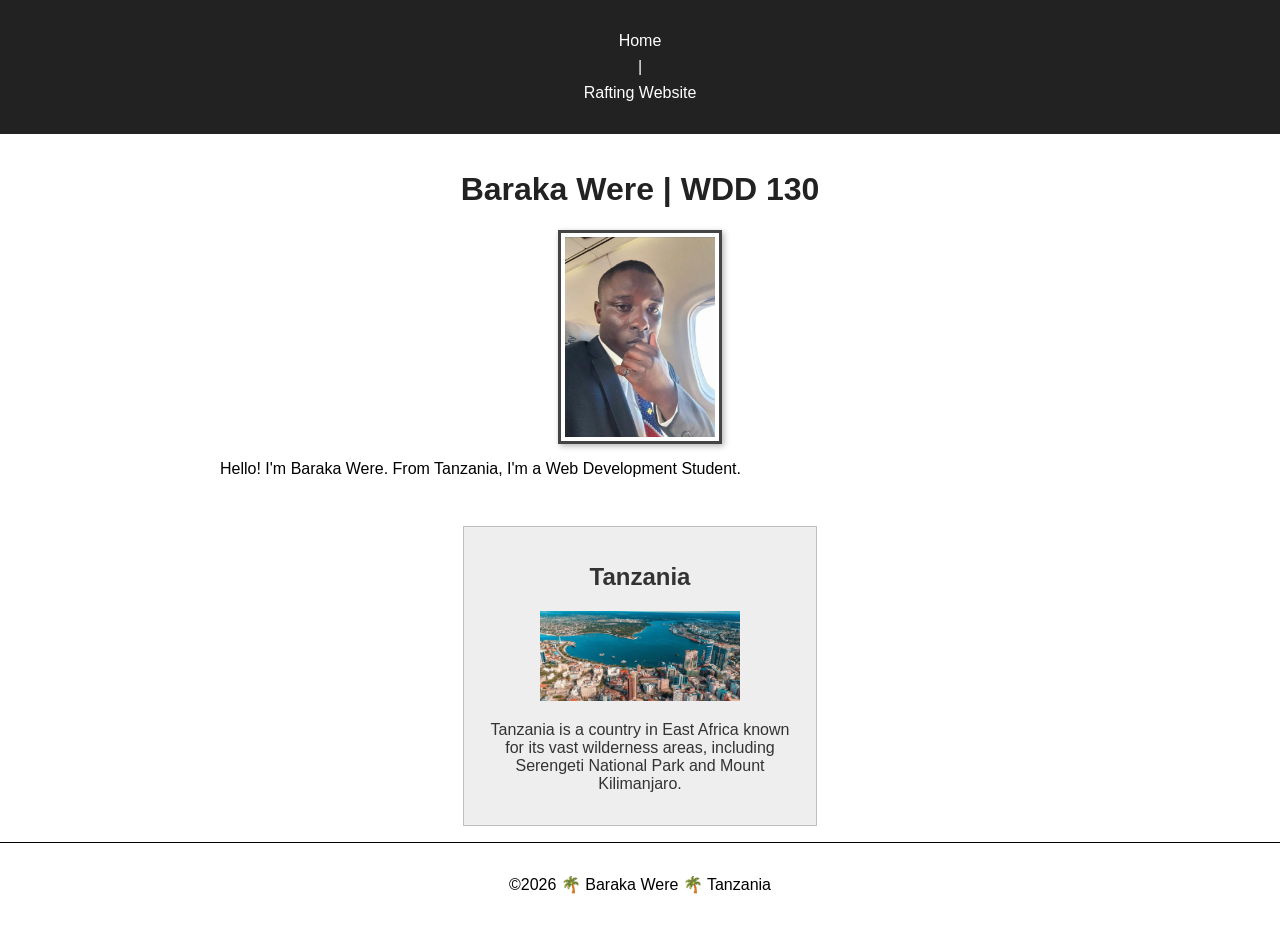
<file: index.html>
<!DOCTYPE html>
<html lang="en-US">

<head>
    <meta charset="utf-8">
    <meta name="viewport" content="width=device-width, initial-scale=1.0">
    <title>Baraka Were | WDD 130</title>
    <meta name="description"
      content="Home page for Baraka Were in WDD 130, showcasing web development projects.">
    <meta name="author" content="Baraka Were">
    <link rel="stylesheet" href="styles/styles.css">
</head>

<body>
    <header>
        <nav>
            <a href="#">Home</a> | <a href="wwr/">Rafting Website</a>
        </nav>
    </header>

    <main>
        <h1>Baraka Were | WDD 130</h1>
        <img src="images/profile.jpg" alt="My picture" width="200">
        <p>Hello! I'm Baraka Were. From Tanzania, I'm a Web Development Student.</p>
    </main>

    <aside>
        <h2>Tanzania</h2>
        <img src="images/tanzania.jpg" alt="Tanzania landscape">
        <p>Tanzania is a country in East Africa known for its vast wilderness areas, including
            Serengeti National Park and Mount Kilimanjaro.</p>
    </aside>

    <footer>
        <p>&copy;2026 🌴 Baraka Were 🌴 Tanzania</p>
    </footer>
</body>

</html>
</file>
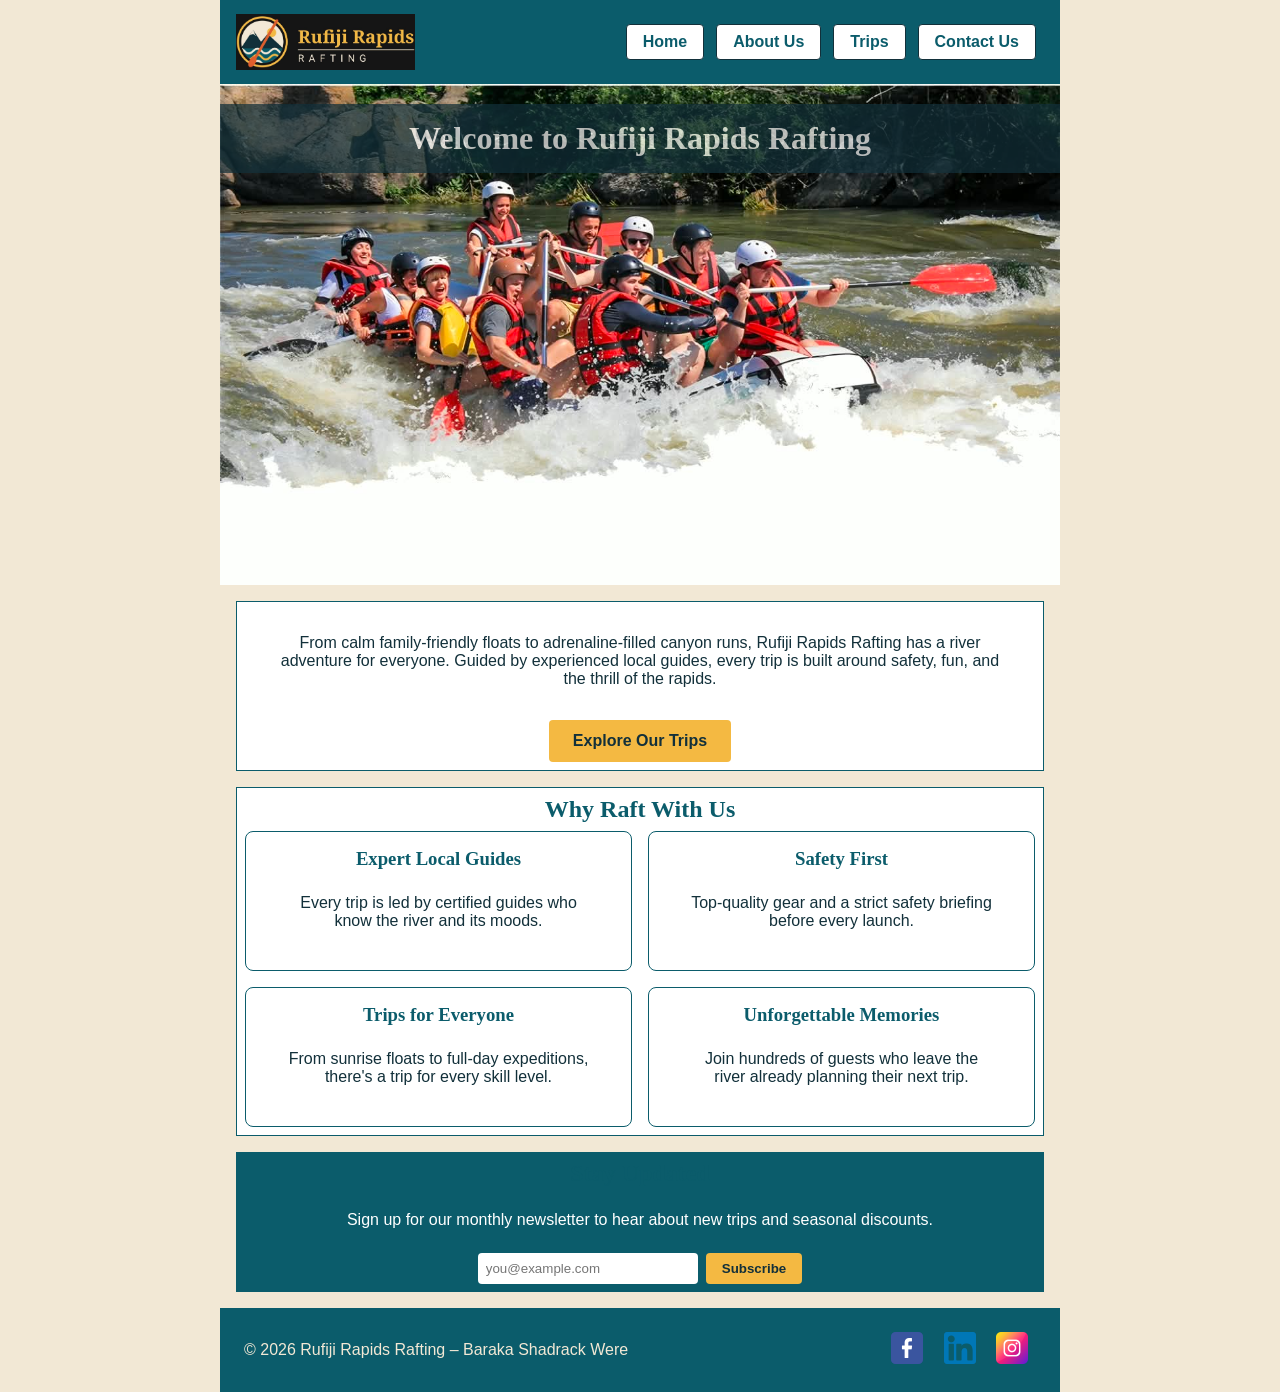
<file: wwr/index.html>
<!DOCTYPE html>
<html lang="en">

<head>
    <meta charset="UTF-8">
    <meta name="viewport" content="width=device-width, initial-scale=1.0">
    <title>Rufiji Rapids Rafting | White Water Adventures in Tanzania</title>
    <meta name="description"
      content="Rufiji Rapids Rafting offers guided white water rafting trips on the Rufiji River, from half-day adventures to full expeditions for all skill levels.">
    <meta name="author" content="Baraka Shadrack Were">
    <link rel="stylesheet" href="styles/rafting.css">
</head>

<body>
    <header>
        <img src="images/logo.png" alt="Rufiji Rapids Rafting logo" class="logo">
        <nav>
            <a href="index.html">Home</a>
            <a href="about.html">About Us</a>
            <a href="trips.html">Trips</a>
            <a href="contact.html">Contact Us</a>
        </nav>
    </header>

    <main>
        <div class="hero">
            <img src="images/hero.jpg" alt="Rafters paddling through white water rapids">
            <h1>Welcome to Rufiji Rapids Rafting</h1>
        </div>

        <section class="home-intro">
            <p>From calm family-friendly floats to adrenaline-filled canyon runs, Rufiji Rapids
                Rafting has a river adventure for everyone. Guided by experienced local guides,
                every trip is built around safety, fun, and the thrill of the rapids.</p>
            <a href="trips.html" class="cta-button">Explore Our Trips</a>
        </section>

        <section class="home-grid">
            <h2>Why Raft With Us</h2>
            <div class="feature-grid">
                <div class="feature-card">
                    <h3>Expert Local Guides</h3>
                    <p>Every trip is led by certified guides who know the river and its moods.</p>
                </div>
                <div class="feature-card">
                    <h3>Safety First</h3>
                    <p>Top-quality gear and a strict safety briefing before every launch.</p>
                </div>
                <div class="feature-card">
                    <h3>Trips for Everyone</h3>
                    <p>From sunrise floats to full-day expeditions, there's a trip for every skill
                        level.</p>
                </div>
                <div class="feature-card">
                    <h3>Unforgettable Memories</h3>
                    <p>Join hundreds of guests who leave the river already planning their next
                        trip.</p>
                </div>
            </div>
        </section>

        <section class="newsletter">
            <h2>Stay Updated</h2>
            <p>Sign up for our monthly newsletter to hear about new trips and seasonal discounts.</p>
            <form action="#" method="post">
                <label for="newsletter-email">Email Address</label>
                <input type="email" id="newsletter-email" name="newsletter-email"
                    placeholder="you@example.com" required>
                <button type="submit">Subscribe</button>
            </form>
        </section>
    </main>

    <footer>
        <p>&copy; 2026 Rufiji Rapids Rafting &ndash; Baraka Shadrack Were</p>
        <nav class="socialmedia">
            <a href="https://facebook.com"><img src="images/facebook.png" alt="Facebook Icon"></a>
            <a href="https://linkedin.com"><img src="images/linkedin.png" alt="LinkedIn Icon"></a>
            <a href="https://instagram.com"><img src="images/instagram.png"
                  alt="Instagram Icon"></a>
        </nav>
    </footer>
</body>

</html>
</file>
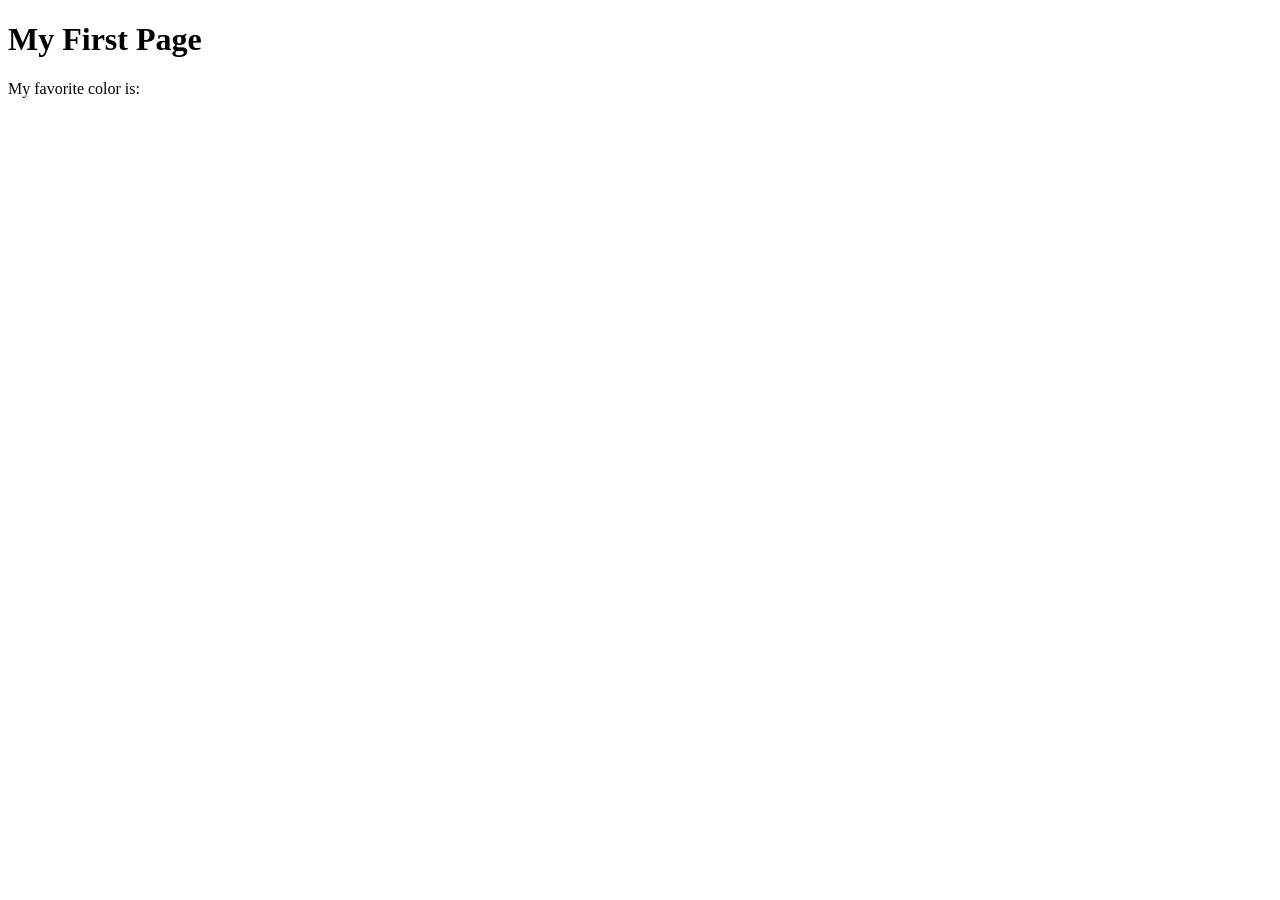
<file: week01/first-page.html>
<!DOCTYPE html>
<html lang="en">
<head>
    <meta charset="UTF-8">
    <meta name="viewport" content="width=device-width, initial-scale=1.0">
    <title>My First Page</title>
</head>
<body>
    <h1>My First Page</h1>
    <p>My favorite color is: </p>
</body>
</html>
</file>
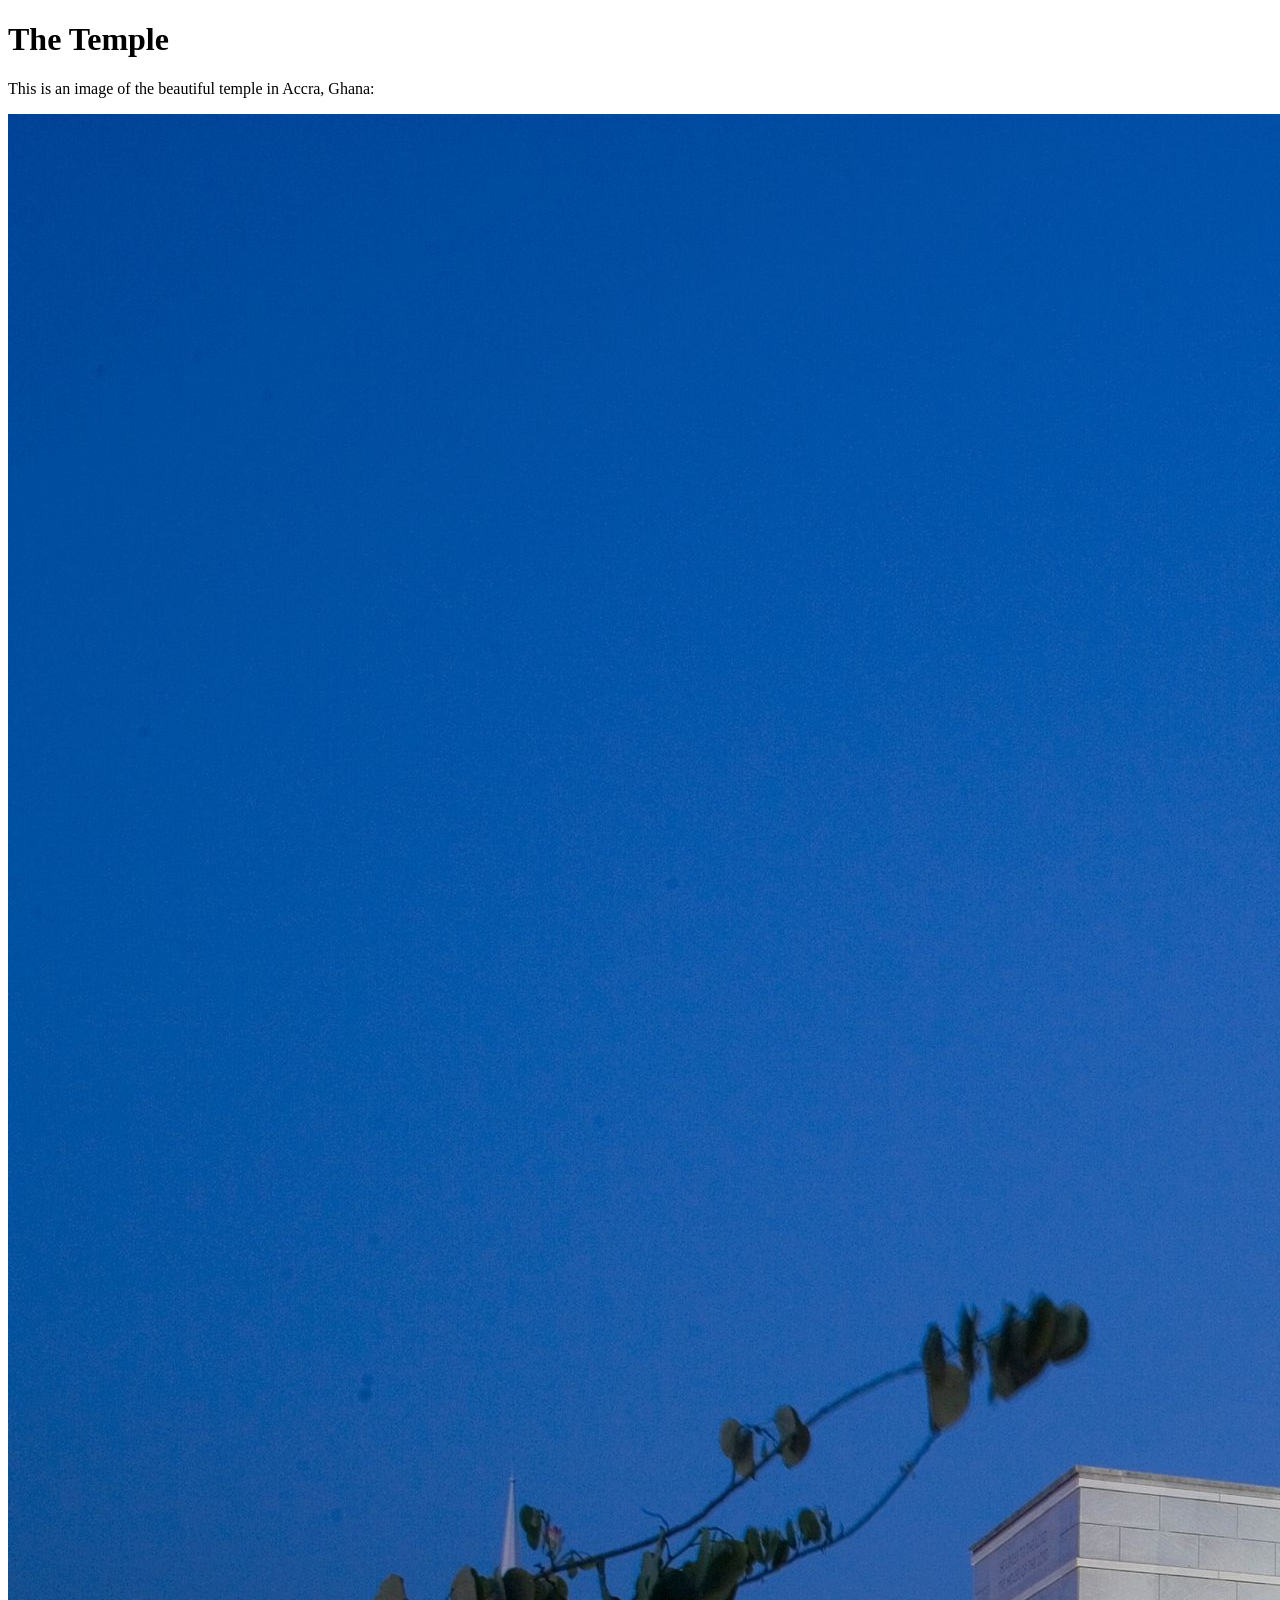
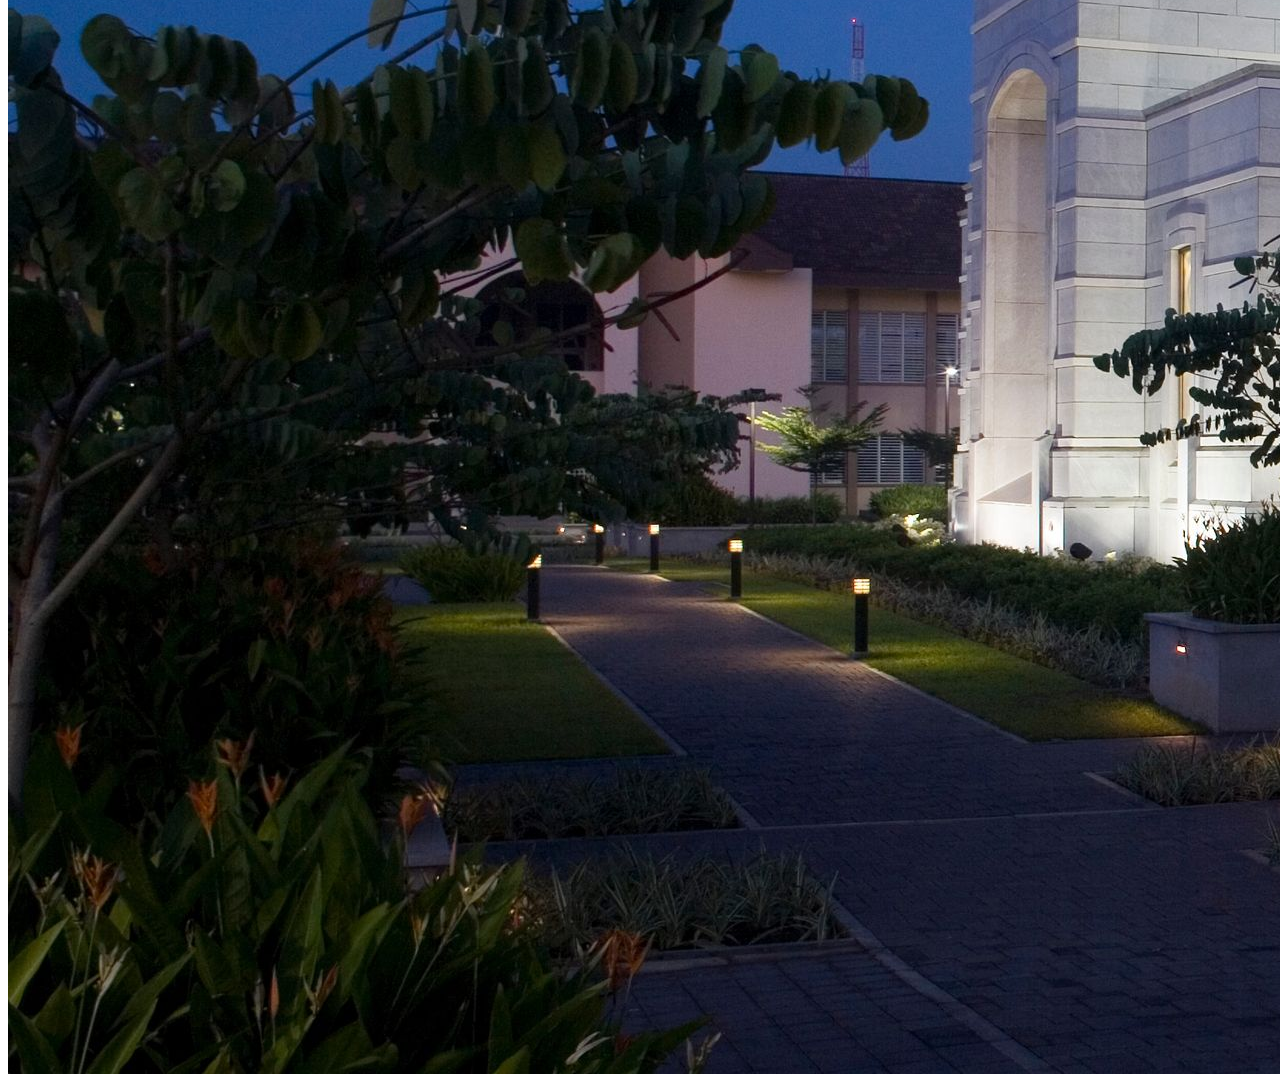
<file: week01/images.html>
<!DOCTYPE html>
<html lang="en">
<head>
    <meta charset="UTF-8">
    <meta name="viewport" content="width=device-width, initial-scale=1.0">
    <title>Temple Image</title>
</head>
<body>
    <h1>The Temple</h1>
    <p>This is an image of the beautiful temple in Accra, Ghana:</p>
    <img src="images/temple-large.jpeg" alt="The Accra Ghana Temple">
    
</body>
</html>
</file>
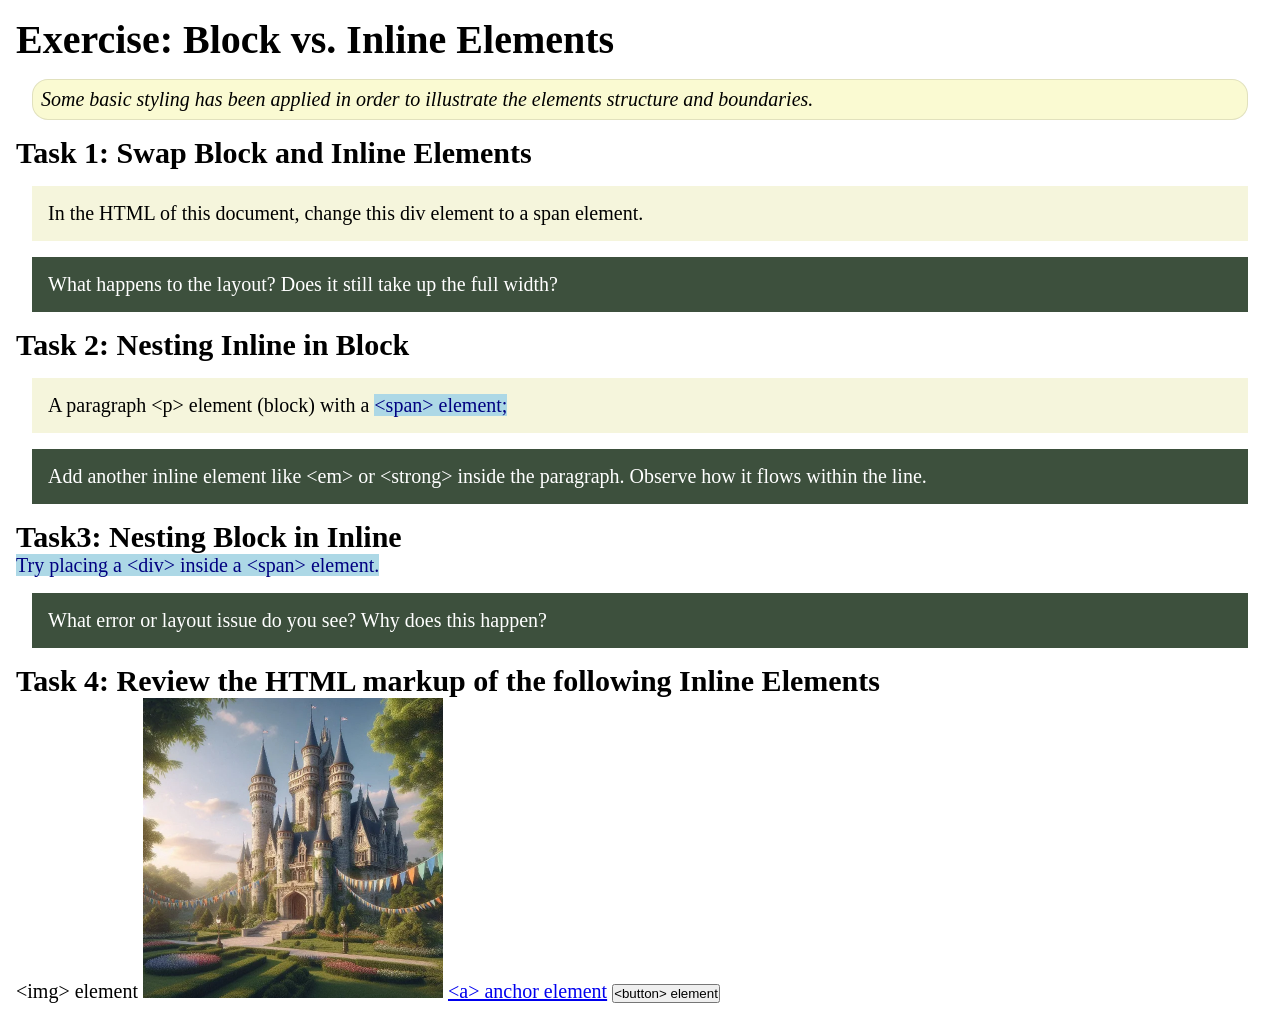
<file: week02/block-vs-inline.html>
<!DOCTYPE html>
<html lang="en">

<head>
    <meta charset="UTF-8">
    <meta name="viewport" content="width=device-width, initial-scale=1.0">
    <title>Exercise: Block vs. Inline Elements</title>
    <link rel="stylesheet" href="styles/block-vs-inline.css">
</head>

<body>
    <main>
        <h1>Exercise: Block vs. Inline Elements</h1>
        <p class="note">Some basic styling has been applied in order to illustrate the elements structure and
            boundaries.</p>

        <h2>Task 1: Swap Block and Inline Elements</h2>
        <div>In the HTML of this document, change this div element to a span element.</div>

        <p class="question">What happens to the layout? Does it still take up the full width?</p>

        <h2>Task 2: Nesting Inline in Block</h2>
        <p>A paragraph &lt;p&gt; element (block) with a <span>&lt;span&gt; element;</span></p>
        <p class="question">Add another inline element like &lt;em&gt; or &lt;strong&gt; inside the paragraph. Observe
            how it flows within the line.</p>

        <h2>Task3: Nesting Block in Inline</h2>
        <span>Try placing a &lt;div&gt; inside a &lt;span&gt; element.</span>
            <p class="question">What error or layout issue do you see? Why does this happen?</p>


            <h2>Task 4: Review the HTML markup of the following Inline Elements</h2>
        &lt;img&gt; element
        <img src="images/castle.webp" alt="placeholder image (images are inline)" width="300" height="300">
        <a href="https://churchofjesuschrist.org">&lt;a&gt; anchor element</a>
        <button type="button">&lt;button&gt; element</button>
    </main>
</body>

</html>
</file>
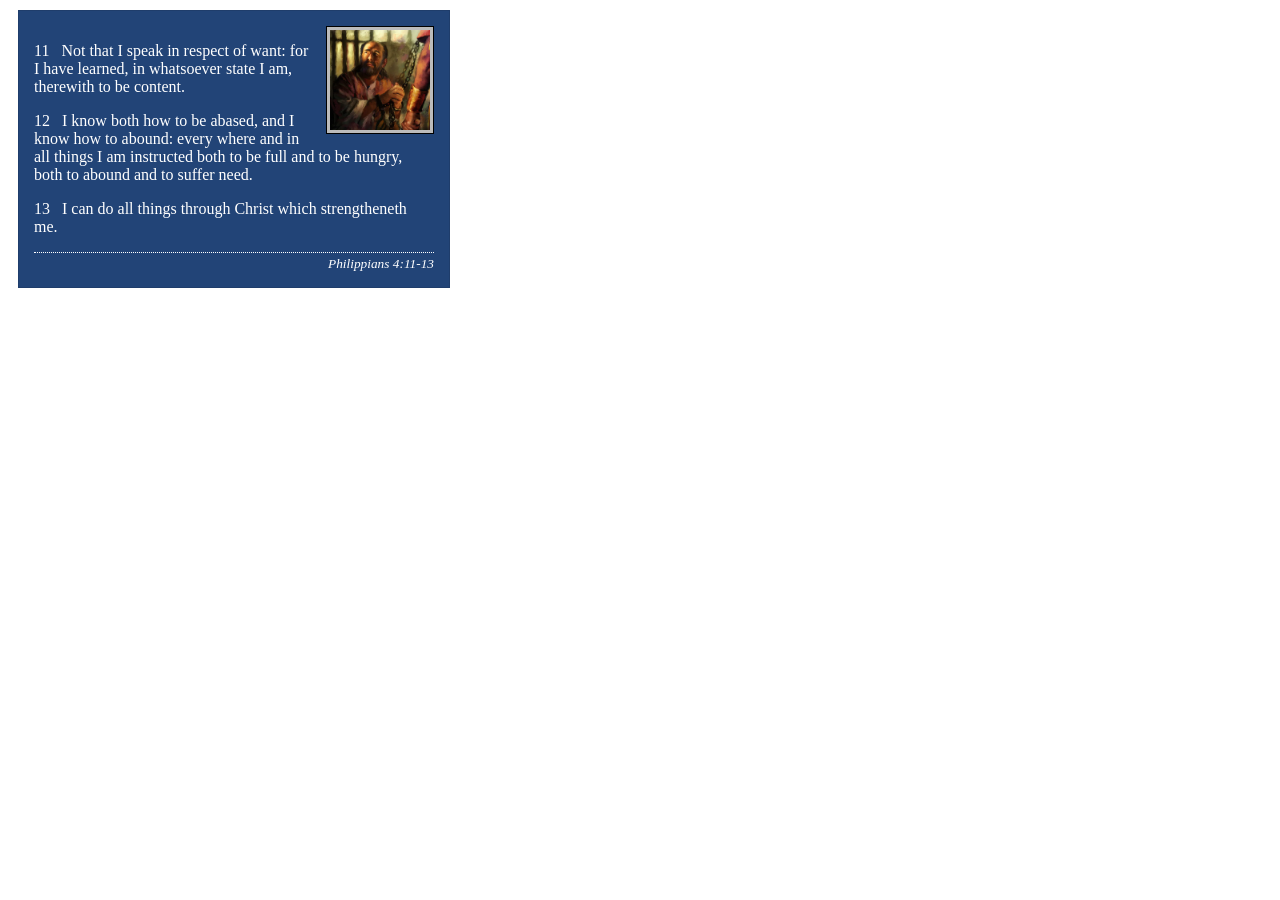
<file: week02/box-model-solution.html>
<!DOCTYPE html>
<html lang="en">
<head>
    <meta charset="UTF-8">
    <meta name="viewport" content="width=device-width, initial-scale=1.0">
    <title>Box Model Activity</title>
    <link rel="stylesheet" href="styles/box-model-solution.css">
</head>
<body>
    <main>
        <div class="callout">
            <img src="images/apostle-paul-imprisoned.webp" alt="Paul the Apostle - Imprisoned in Rome" width="200" height="200">
            <blockquote>
                <p>11 &nbsp; Not that I speak in respect of want: for I have learned, in whatsoever state I am, therewith to be content.</p>
                <p>12 &nbsp; I know both how to be abased, and I know how to abound: every where and in all things I am instructed both to be full and to be hungry, both to abound and to suffer need.</p>
                <p>13 &nbsp; I can do all things through Christ which strengtheneth me.</p>
            </blockquote>
            <cite>Philippians 4:11-13</cite>
        </div>
    </main>
</body>
</html>
</file>
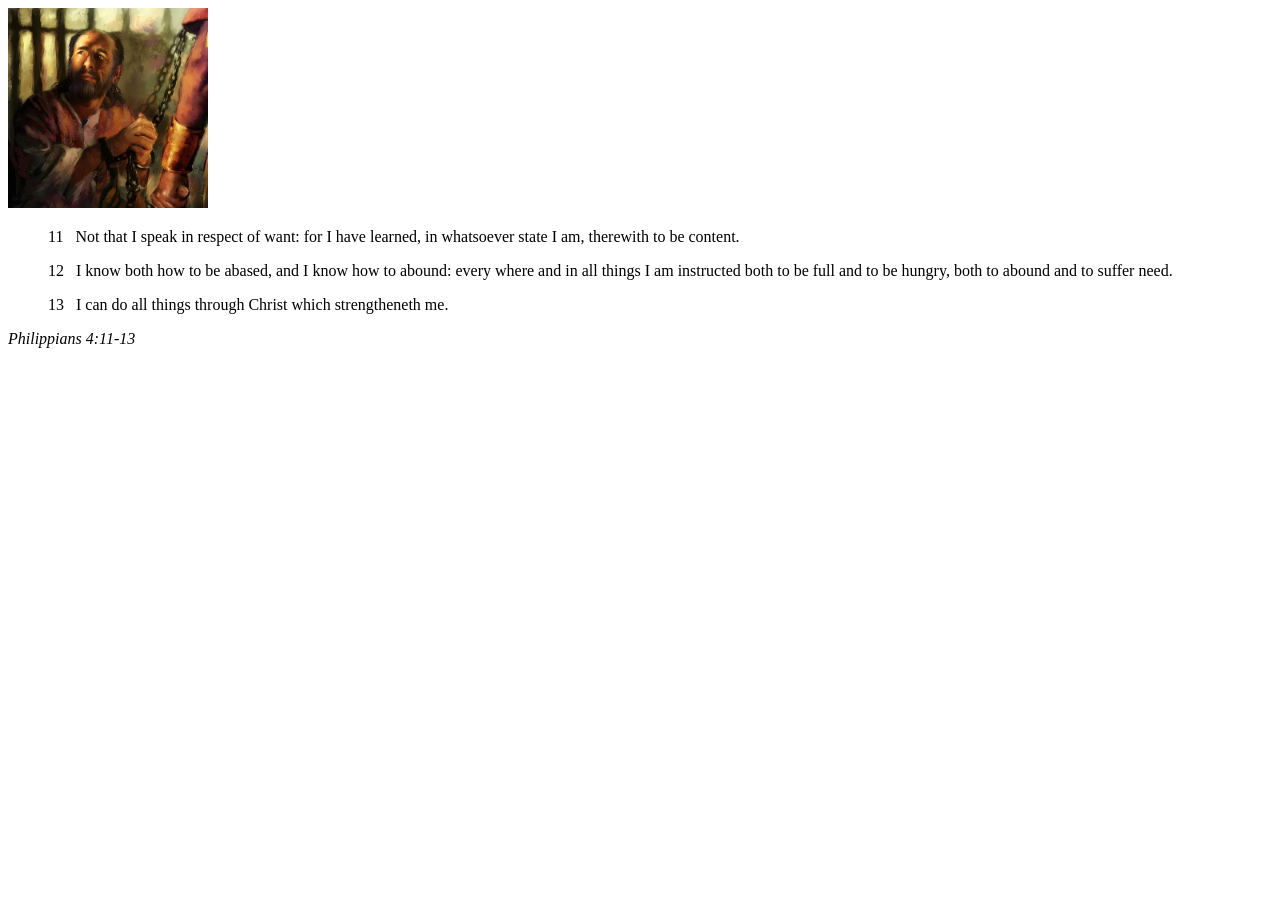
<file: week02/box-model.html>
<!DOCTYPE html>
<html lang="en">
<head>
    <meta charset="UTF-8">
    <meta name="viewport" content="width=device-width, initial-scale=1.0">
    <title>Box Model Activity</title>
</head>
<body>
    <main>
        <div class="callout">
            <img src="images/apostle-paul-imprisoned.webp" alt="Paul the Apostle - Imprisoned in Rome" width="200" height="200">
            <blockquote>
                <p>11 &nbsp; Not that I speak in respect of want: for I have learned, in whatsoever state I am, therewith to be content.</p>
                <p>12 &nbsp; I know both how to be abased, and I know how to abound: every where and in all things I am instructed both to be full and to be hungry, both to abound and to suffer need.</p>
                <p>13 &nbsp; I can do all things through Christ which strengtheneth me.</p>
            </blockquote>
            <cite>Philippians 4:11-13</cite>
        </div>
    </main>
</body>
</html>
</file>
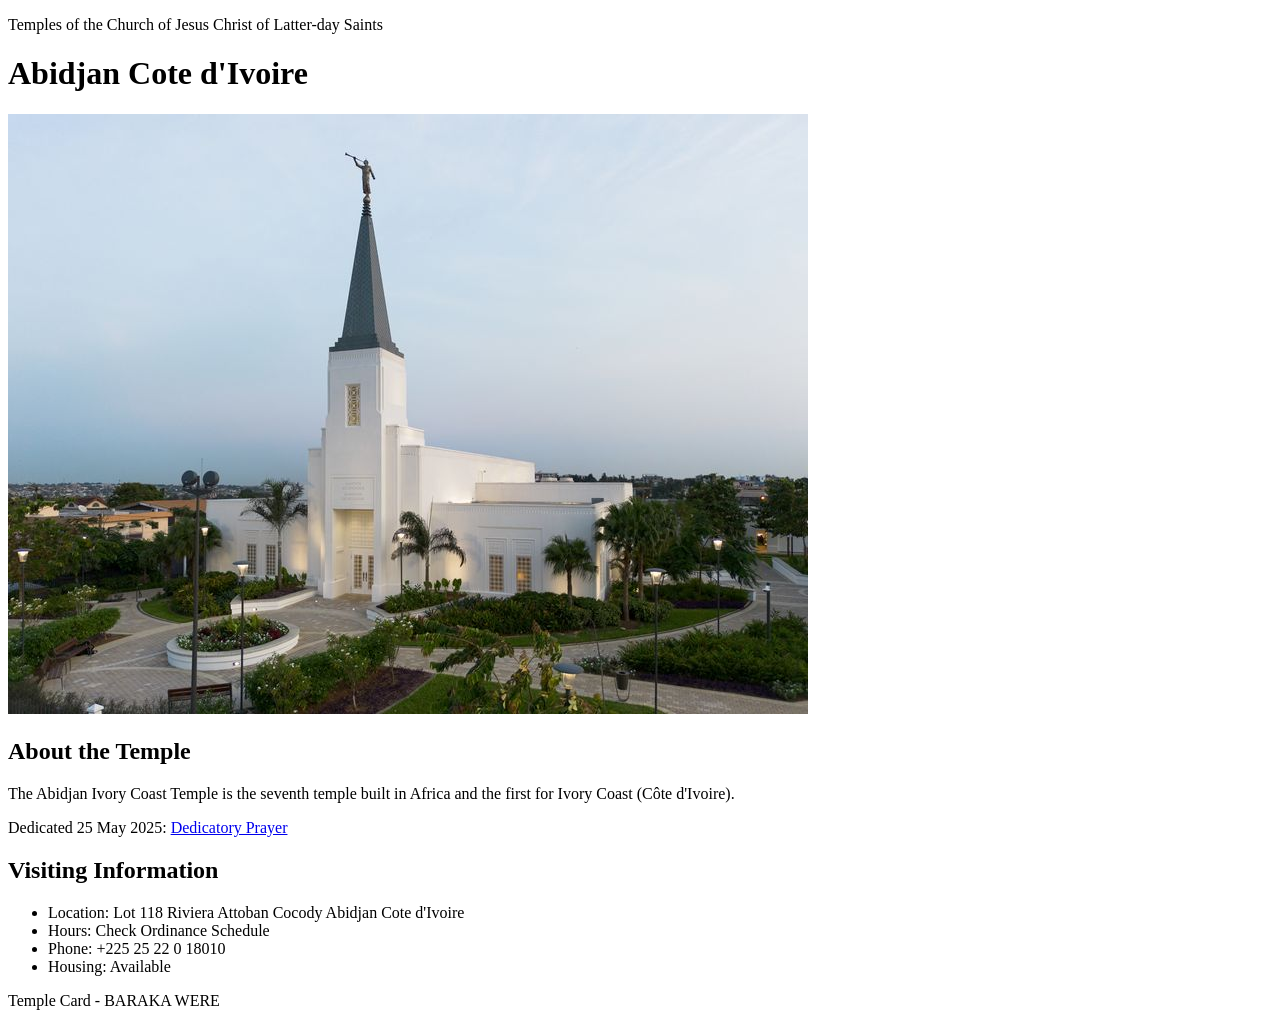
<file: week02/temple.html>
<!DOCTYPE html>
<html lang="en">

<head>
    <meta charset="UTF-8">
    <meta name="viewport" content="width=device-width, initial-scale=1.0">
    <title>Temple Card - Abidjan Cote d'Ivoire</title>
    <link rel="staylesheet" href="styles/temple.css">
</head>

<body>
    <header>
        <p>Temples of the Church of Jesus Christ of Latter-day Saints</p>
    </header>
    <main>
        <h1>Abidjan Cote d'Ivoire</h1>
        <picture>
            <img src="images/abidjan-ivory-coast.jpeg" alt="Abidjan Cote d'Ivoire Temple">
        </picture>
        <section>
            <h2>About the Temple</h2>
            <p>The Abidjan Ivory Coast Temple is the seventh temple built in Africa and the first
                for Ivory Coast (Côte
                d'Ivoire).</p>
            <p>Dedicated 25 May 2025: <a
                  href="https://www.churchofjesuschrist.org/temples/dedicatory-prayer/abidjan-ivory-coast-temple/2025-05-25?lang=eng"
                  target="_blank" rel="noopener noreferrer">Dedicatory Prayer</a></p>
        </section>
        <section>
            <h2>Visiting Information</h2>
            <ul>
                <li>Location: Lot 118 Riviera Attoban Cocody Abidjan Cote d'Ivoire</li>
                <li>Hours: Check Ordinance Schedule</li>
                <li>Phone: +225 25 22 0 18010</li>
                <li>Housing: Available</li>
            </ul>
        </section>
    </main>
    <footer>
        <p>Temple Card - BARAKA WERE</p>
    </footer>
</body>

</html>
</file>
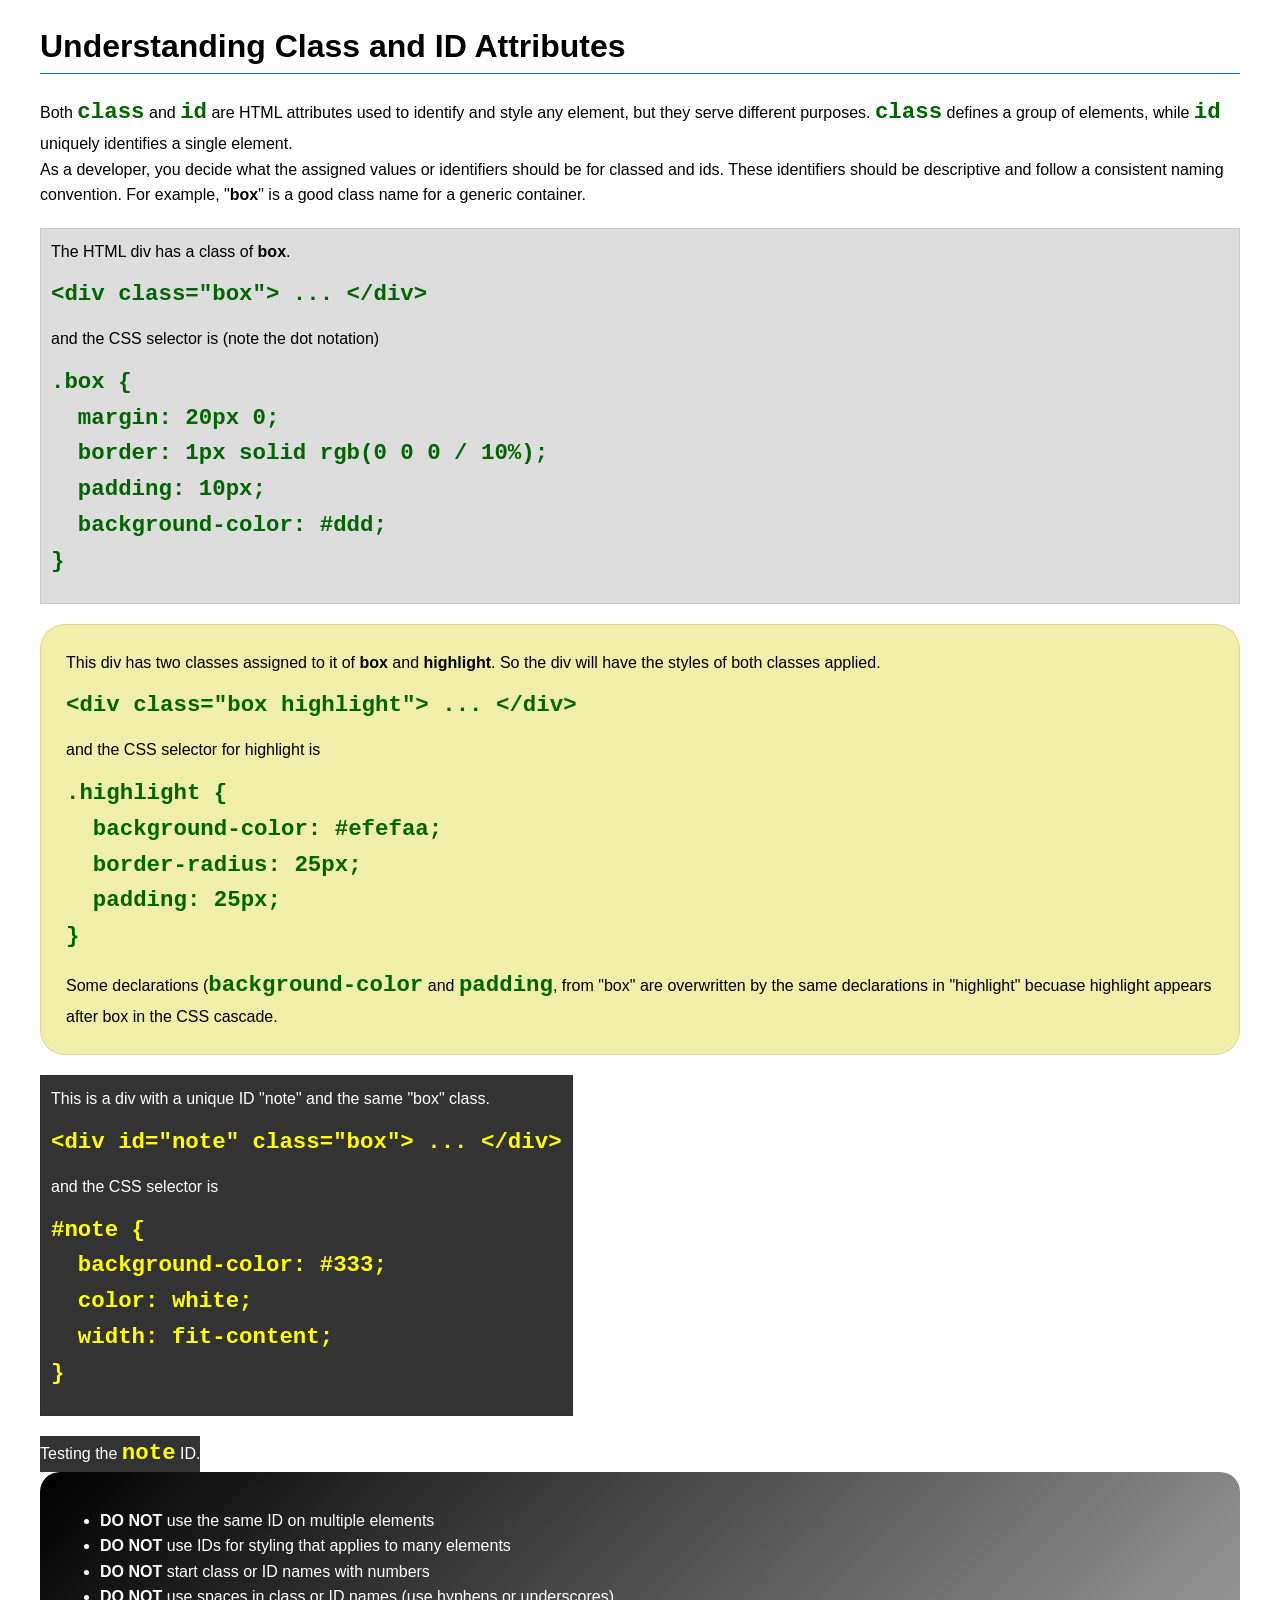
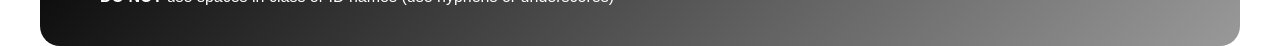
<file: week03/class-and-id.html>
<!DOCTYPE html>
<html lang="en">

<head>
    <meta charset="UTF-8">
    <meta name="viewport" content="width=device-width, initial-scale=1.0">
    <title>Class vs ID Attributes</title>
    <link rel="stylesheet" href="styles/class-and-id.css">
</head>

<body>
    <h1>Understanding Class and ID Attributes</h1>
    <p>Both <code>class</code> and <code>id</code> are HTML attributes used to identify and style any element, but they
        serve different purposes. <code>class</code> defines a group of elements, while <code>id</code> uniquely
        identifies a single element.</p>
    <p>As a developer, you decide what the assigned values or identifiers should be for classed and ids. These
        identifiers should be
        descriptive and follow a consistent naming convention. For example, "<strong>box</strong>" is a good class name
        for a generic container.</p>
    <div class="box">
        <p>The HTML div has a class of <strong>box</strong>.</p>
        <pre><code class="html">&lt;div class="box"&gt; ... &lt;/div&gt;</code></pre>
        and the CSS selector is (note the dot notation)
        <pre><code class="css">.box {
  margin: 20px 0;
  border: 1px solid rgb(0 0 0 / 10%);
  padding: 10px;
  background-color: #ddd; 
}</code></pre>
    </div>

    <div class="box highlight">
        <p>This div has two classes assigned to it of <strong>box</strong> and <strong>highlight</strong>. So the div
            will have the styles of both classes applied.</p>
        <pre><code class="html">&lt;div class="box highlight"&gt; ... &lt;/div&gt;</code></pre>
        and the CSS selector for highlight is
        <pre><code class="css">.highlight {
  background-color: #efefaa;
  border-radius: 25px;
  padding: 25px;
}</code></pre>
<p>Some declarations (<code>background-color</code> and <code>padding</code>, from "box" are overwritten by the same declarations in "highlight" becuase highlight appears after box in the CSS cascade.</p>
    </div>

    <div id="note" class="box">
        <p>This is a div with a unique ID "note" and the same "box" class.</p>
        <pre><code class="html">&lt;div id="note" class="box"&gt; ... &lt;/div&gt;</code></pre>
        and the CSS selector is
        <pre><code class="css">#note {
  background-color: #333;
  color: white;
  width: fit-content;
}</code></pre>
    </div>

    <div id="note">
        <p>Testing the <code>note</code> ID.</p>
    </div>

    <section id="best-practice">
        <ul>
            <li><strong>DO NOT</strong> use the same ID on multiple elements</li>
            <li><strong>DO NOT</strong> use IDs for styling that applies to many elements</li>
            <li><strong>DO NOT</strong> start class or ID names with numbers</li>
            <li><strong>DO NOT</strong> use spaces in class or ID names (use hyphens or underscores)</li>
        </ul>
    </section>




</body>

</html>
</file>
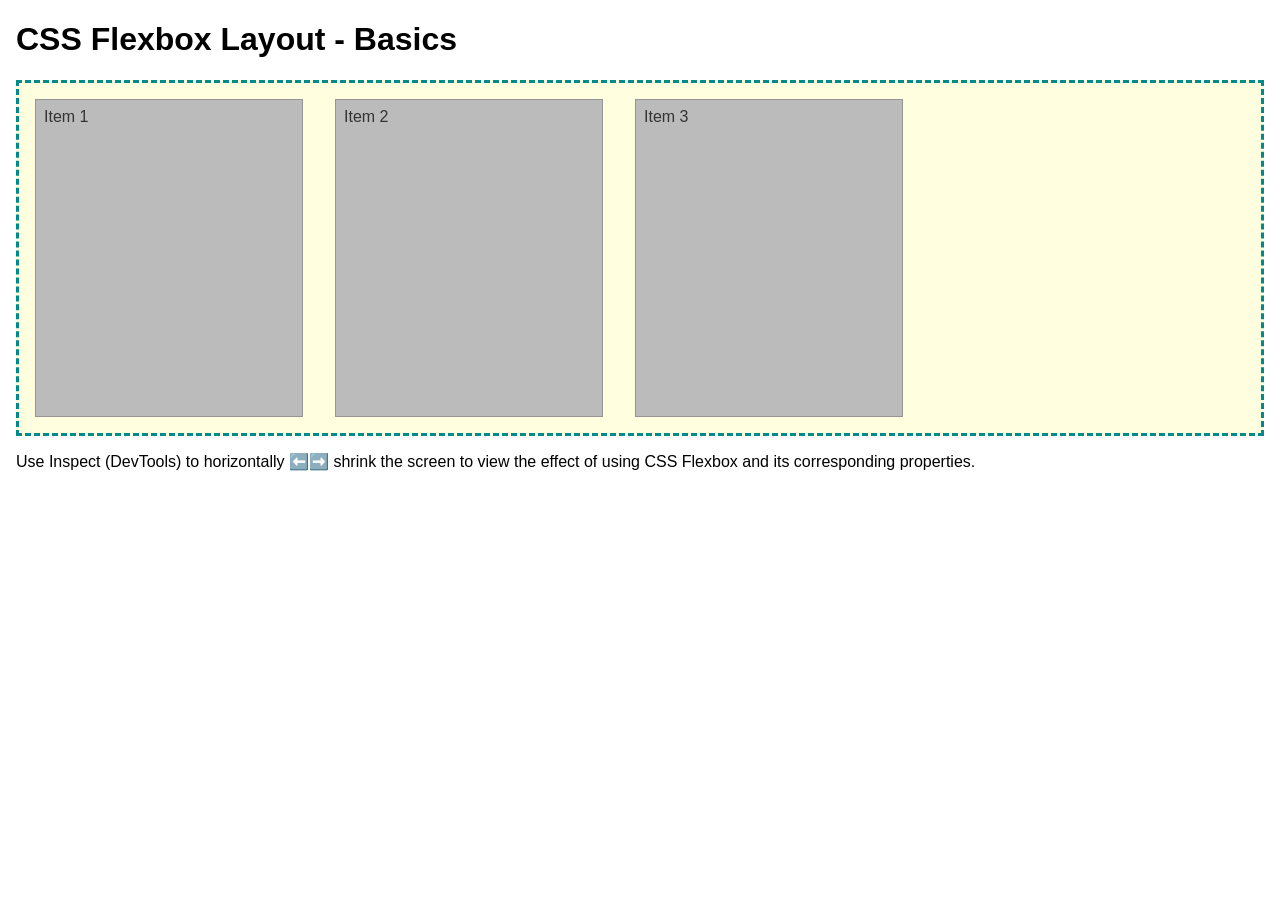
<file: week04/flexbox-layout.html>
<!DOCTYPE html>
<html lang="en">
<head>
    <meta charset="UTF-8">
    <meta name="viewport" content="width=device-width, initial-scale=1.0">
    <title>CSS Flexbox Layout - Basics</title>
    <link rel="stylesheet" href="styles/flexbox.css">
</head>
<body>
    <main>
        <h1>CSS Flexbox Layout - Basics</h1>
        <div class="flex-container">
            <div class="flex-item item1">Item 1</div>
            <div class="flex-item item2">Item 2</div>
            <div class="flex-item item3">Item 3</div>
        </div>
        <p>Use Inspect (DevTools) to horizontally ⬅️➡️ shrink the screen to view the effect of using CSS Flexbox and its corresponding properties.</p>
    </main>
</body>
</html>
</file>
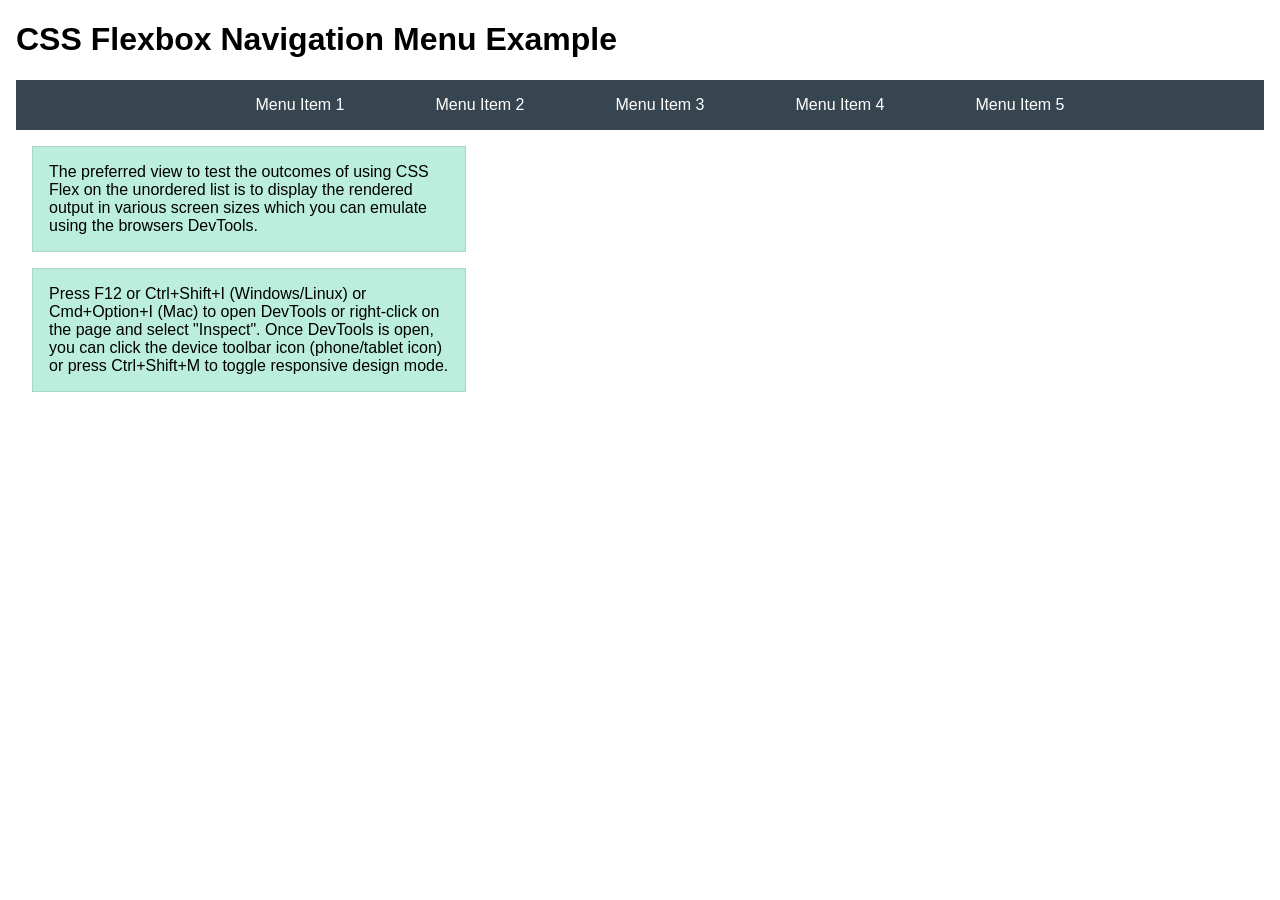
<file: week04/flexbox-menu.html>
<!DOCTYPE html>
<html lang="en">
<head>
    <meta charset="UTF-8">
    <meta name="viewport" content="width=device-width, initial-scale=1.0">
    <title>CSS Flexbox - Navigation Menu</title>
    <link rel="stylesheet" href="styles/flexbox-menu.css">
</head>
<body>
    <main>
        <h1>CSS Flexbox Navigation Menu Example</h1>
        <nav>
            <ul>
                <li><a href="#">Menu Item 1</a></li>
                <li><a href="#">Menu Item 2</a></li>
                <li><a href="#">Menu Item 3</a></li>
                <li><a href="#">Menu Item 4</a></li>
                <li><a href="#">Menu Item 5</a></li>
            </ul>
        </nav>
        <p>The preferred view to test the outcomes of using CSS Flex on the unordered list is to display the rendered output in various screen sizes which you can emulate using the browsers DevTools.</p>

        <p>Press F12 or Ctrl+Shift+I (Windows/Linux) or Cmd+Option+I (Mac) to open DevTools or right-click on the page and select "Inspect". Once DevTools is open, you can click the device toolbar icon (phone/tablet icon) or press Ctrl+Shift+M to toggle responsive design mode.</p>

                      
        
    </main>
</body>
</html>
</file>
<file: styles/styles.css>
body {
    font-family: Arial, Helvetica, sans-serif;
    margin: 0;
    padding: 0;
}

header {
    background-color: #222222;
    color: #ffffff;
    padding: 1rem;
    text-align: center;
}

nav {
    background-color: #222222;
    padding: 0.5rem;
}

nav a {
    color: #ffffff;
    padding: 0.5rem 1rem;
    display: block;
    text-decoration: none;
}

nav a:hover {
    text-decoration: underline;
}

main {
    max-width: 840px;
    margin: 0 auto;
    padding: 1rem;
}

h1 {
    color: #222222;
    text-align: center;
}

main img {
    width: 150px;
    height: auto;
    display: block;
    margin: 0 auto 1rem auto;
    border: 3px solid #444444;
    padding: 4px;
    box-shadow: 2px 2px 6px rgba(0, 0, 0, 0.3);
}

p {
    padding: 0;
}

aside {
    width: 20rem;
    margin: 1rem auto;
    border: 1px solid rgba(0, 0, 0, 0.2);
    padding: 1rem;
    background-color: #eeeeee;
    color: #333333;
    text-align: center;
}

aside img {
    width: 200px;
    height: auto;
}

footer {
    margin-top: 15px;
    border-top: 1px solid #000000;
    text-align: center;
    padding: 1rem;
}
</file>
<file: wwr/styles/rafting.css>
:root {
    --primary-color: #0b5c6b;
    /* deep river teal */
    --secondary-color: #f2e8d5;
    /* sandbar */
    --accent1-color: #12303a;
    /* dark slate */
    --accent2-color: #f4b942;
    /* life-jacket gold */
    --heading-font: Georgia, "Times New Roman", serif;
    --body-font: Arial, Helvetica, sans-serif;
}

* {
    margin: 0;
    padding: 0;
    box-sizing: border-box;
}

body {
    font-family: var(--body-font);
    color: var(--accent1-color);
    background-color: var(--secondary-color);
}

header,
main,
footer {
    width: 840px;
    max-width: 100%;
    margin: 0 auto;
}

h1,
h2 {
    font-family: var(--heading-font);
    color: var(--primary-color);
}

nav,
p,
section,
article {
    margin: 16px;
    padding: 8px;
}

/* Header: CSS Grid layout for logo + nav side by side */
header {
    display: grid;
    grid-template-columns: auto 1fr;
    align-items: center;
    background-color: var(--primary-color);
    color: var(--accent2-color);
}

/* Nav: CSS Flex layout, horizontal boxed buttons like the wireframe */
header nav {
    display: flex;
    flex-direction: row;
    justify-content: flex-end;
    align-items: center;
    gap: 12px;
    flex-wrap: wrap;
}

header nav a {
    background-color: #ffffff;
    color: var(--primary-color);
    text-decoration: none;
    font-weight: bold;
    padding: 8px 16px;
    border: 1px solid var(--accent1-color);
    border-radius: 4px;
}

header nav a:hover,
header nav a:focus {
    background-color: var(--accent2-color);
    color: var(--accent1-color);
}

.logo {
    height: 56px;
    width: auto;
    margin: 8px 16px;
}

/* Hero with overlays */
.hero {
    position: relative;
}

.hero img {
    display: block;
    width: 100%;
    height: auto;
}

.hero h1 {
    position: absolute;
    top: 20px;
    width: 100%;
    padding: 16px;
    text-align: center;
    opacity: 0.7;
    background-color: var(--accent1-color);
    color: #fff;
}

.hero article {
    position: absolute;
    bottom: 0;
    left: 0;
    right: 0;
    background-color: rgba(242, 232, 213, 0.9);
    overflow: hidden;
    border-radius: 12px;
}

.hero article img {
    float: right;
    width: 125px;
    margin: 0 0 0 16px;
    border: 3px solid var(--accent2-color);
    border-radius: 8px;
}

section {
    border: 1px solid var(--primary-color);
    background-color: #fff;
}

section h2 {
    margin-bottom: 8px;
    text-align: center;
}

/* History: text - image - text, three columns like the wireframe */
.history-content {
    display: flex;
    align-items: center;
    justify-content: center;
    gap: 16px;
    flex-wrap: wrap;
    margin: 16px;
    padding: 8px;
}

.history-content p {
    flex: 1 1 220px;
    margin: 0;
    padding: 0;
}

.history-content img {
    width: 220px;
    height: 160px;
    object-fit: cover;
    border-radius: 8px;
    flex-shrink: 0;
}

/* Adventures gallery: 5 figures spanning the section horizontally */
.adventure-gallery {
    display: grid;
    grid-template-columns: repeat(5, 1fr);
    gap: 8px;
    margin: 16px;
}

.adventure-gallery figure {
    margin: 0;
    text-align: center;
}

.adventure-gallery img {
    width: 100%;
    aspect-ratio: 1 / 1;
    object-fit: cover;
    border: 2px solid var(--primary-color);
    border-radius: 8px;
}

.adventure-gallery figcaption {
    margin-top: 4px;
    font-family: var(--heading-font);
    color: var(--accent1-color);
    font-weight: bold;
    font-size: 0.8rem;
}

@media (max-width: 700px) {
    .adventure-gallery {
        grid-template-columns: repeat(2, 1fr);
    }
}

footer {
    display: flex;
    justify-content: space-between;
    align-items: center;
    background-color: var(--primary-color);
    color: var(--secondary-color);
}

.socialmedia a {
    text-decoration: none;
}

.socialmedia img {
    width: 32px;
    height: 32px;
    margin: 0 8px;
}

/* Contact page: company info */
.company-info {
    text-align: center;
}

.company-info p {
    margin: 0;
    padding: 2px 8px;
}

/* Contact page: map + form side by side */
.contact-content {
    display: flex;
    gap: 16px;
    flex-wrap: wrap;
    align-items: flex-start;
    justify-content: center;
}

.contact-content iframe {
    border: none;
    max-width: 100%;
    flex: 1 1 320px;
}

.contact-content form {
    flex: 1 1 320px;
    display: flex;
    flex-direction: column;
    gap: 8px;
}

.contact-content label {
    font-weight: bold;
}

.contact-content input[type="text"],
.contact-content input[type="email"],
.contact-content textarea {
    padding: 8px;
    border: 1px solid var(--primary-color);
    border-radius: 4px;
    font-family: var(--body-font);
}

.contact-content fieldset {
    border: 1px solid var(--primary-color);
    border-radius: 4px;
    padding: 8px;
}

.contact-content fieldset label {
    display: block;
    font-weight: normal;
    margin: 4px 0;
}

.checkbox-label {
    display: flex;
    align-items: center;
    gap: 8px;
    font-weight: normal;
}

.contact-content button[type="submit"] {
    background-color: var(--accent2-color);
    color: var(--accent1-color);
    border: none;
    padding: 12px;
    font-weight: bold;
    font-size: 1rem;
    border-radius: 4px;
    cursor: pointer;
}

.contact-content button[type="submit"]:hover,
.contact-content button[type="submit"]:focus {
    background-color: var(--primary-color);
    color: #fff;
}

/* Employee profiles */
.employee-gallery {
    display: flex;
    justify-content: center;
    gap: 24px;
    flex-wrap: wrap;
    margin: 16px;
}

.employee-gallery figure {
    text-align: center;
    margin: 0;
}

.employee-gallery img {
    width: 120px;
    height: 120px;
    object-fit: cover;
    border-radius: 50%;
    border: 3px solid var(--primary-color);
}

.employee-gallery figcaption {
    margin-top: 8px;
    font-weight: bold;
    font-family: var(--heading-font);
    color: var(--accent1-color);
}

/* Trips page: call to action */
.trips-cta {
    text-align: center;
    background-color: var(--secondary-color);
    border: 1px solid var(--primary-color);
}

.cta-button {
    display: inline-block;
    background-color: var(--accent2-color);
    color: var(--accent1-color);
    font-weight: bold;
    text-decoration: none;
    padding: 12px 24px;
    border-radius: 4px;
    margin-top: 8px;
}

.cta-button:hover,
.cta-button:focus {
    background-color: var(--primary-color);
    color: #fff;
}

/* Trip descriptions: two-column grid, alternating sides */
.trip-details {
    border: none;
    background-color: transparent;
}

.trip-card {
    display: grid;
    grid-template-columns: 1fr 1fr;
    gap: 16px;
    align-items: center;
    background-color: #fff;
    border: 1px solid var(--primary-color);
    border-radius: 8px;
    margin: 16px;
    padding: 16px;
}

.trip-card img {
    width: 100%;
    height: 220px;
    object-fit: cover;
    border-radius: 6px;
}

.trip-card.reverse img {
    order: 2;
}

.trip-card.reverse .trip-text {
    order: 1;
}

.trip-text h3 {
    font-family: var(--heading-font);
    color: var(--primary-color);
    margin-bottom: 8px;
}

@media (max-width: 700px) {
    .trip-card,
    .trip-card.reverse {
        grid-template-columns: 1fr;
    }

    .trip-card.reverse img,
    .trip-card.reverse .trip-text {
        order: unset;
    }
}

/* Trips table */
.trip-table table {
    width: 100%;
    border-collapse: collapse;
    margin-top: 8px;
    background-color: #fff;
}

.trip-table th,
.trip-table td {
    border: 1px solid var(--primary-color);
    padding: 10px;
    text-align: left;
}

.trip-table th {
    background-color: var(--primary-color);
    color: #fff;
}

.trip-table tr:nth-child(even) {
    background-color: var(--secondary-color);
}

/* Home page: intro + CTA */
.home-intro {
    text-align: center;
}

.home-intro .cta-button {
    margin-top: 8px;
}

/* Home page: feature grid using CSS Grid */
.home-grid {
    text-align: center;
}

.feature-grid {
    display: grid;
    grid-template-columns: repeat(2, 1fr);
    gap: 16px;
    margin-top: 8px;
}

.feature-card {
    background-color: #fff;
    border: 1px solid var(--primary-color);
    border-radius: 8px;
    padding: 16px;
}

.feature-card h3 {
    font-family: var(--heading-font);
    color: var(--primary-color);
    margin-bottom: 8px;
}

@media (max-width: 700px) {
    .feature-grid {
        grid-template-columns: 1fr;
    }
}

/* Newsletter signup */
.newsletter {
    text-align: center;
    background-color: var(--primary-color);
    color: #fff;
    border: none;
}

.newsletter form {
    display: flex;
    justify-content: center;
    align-items: center;
    gap: 8px;
    flex-wrap: wrap;
    margin-top: 8px;
}

.newsletter label {
    display: none;
}

.newsletter input[type="email"] {
    padding: 8px;
    border: none;
    border-radius: 4px;
    min-width: 220px;
}

.newsletter button {
    background-color: var(--accent2-color);
    color: var(--accent1-color);
    border: none;
    padding: 8px 16px;
    font-weight: bold;
    border-radius: 4px;
    cursor: pointer;
}

.newsletter button:hover,
.newsletter button:focus {
    background-color: #fff;
    color: var(--primary-color);
}
</file>
<file: week02/styles/block-vs-inline.css>
* {
    margin: 0;
    padding: 0;
}

body {
    font-size: 20px;
    margin: 1rem;
}

p,
div {
    background-color: beige;
    margin: 1rem;
    padding: 1rem;
}

span {
    color: navy;
    background-color: lightblue;
}

code {
    margin: 0;
    padding: 0;
    color: green;
    font-size: 1.2rem;
}

.note {
    font-style: italic;
    background-color: lightgoldenrodyellow;
    border-radius: 1rem;
    border: 1px solid rgb(0 0 0 / 10%);
    margin: 1rem;
    padding: .5rem;
}

.question {
    background-color: #3d503d;
    color: #fff;
}
</file>
<file: week02/styles/box-model-solution.css>
.callout {
    max-width: 400px;
    margin: 10px;
    border: 1px solid rgba(0, 0, 0, .1);
    padding: 15px;
    background-color: #247;
    color: #fff;
}

.callout img {
    float: right;
    margin: 0 0 10px 15px;
    border: 1px solid #000;
    padding: 3px;
    background-color: #bbb;
    width: 100px;
    height: auto;

}

blockquote {
    margin: 0;
}

cite {
    display: block;
    border-top: 1px dotted #fff;
    padding-top: 3px;
    text-align: right;
    font-size: smaller;
}
</file>
<file: week02/styles/temple.css>
* {
    margin: 0;
    padding: 0;
}

body {
    font-family: aria, sans-serif;
    line-height: 1.6;
}

header {
    background-color: #333;
    color: #ffd;
    padding: 10px;
    text-align: center;
    font-size: 1.5rem;
}

main {
    width: 400px;
    margin: 0 auto;
}

h1 {
    margin: 10px;
    text-align: center;
}

h2 {
    border-bottom: 1px solid #222;
}

img {
    width: 100%;
    height: auto;
    box-shadow: 0 0 30px #333;
}

section {
    margin: 20px 0;
    border: 1px solid rgb(0 0 0 / 10%);
    padding: 10px;
    background-color: #abe;
    font-size: .9rem;
}

section p {
    margin: 20px;
}

ul {
    margin: 10px 20px;
}

footer {
    font-size: .9rem;
}
</file>
<file: week03/styles/class-and-id.css>
body {
    font-family: Arial, sans-serif;
    line-height: 1.6;
    margin: 0;
    padding: 0 40px;
}

h1 {
    border-bottom: 1px solid rgb(0 110 182);
    padding-bottom: 0;
}



p {
    margin: 0;
}

code {
    color: darkgreen;
    font-weight: 700;
    font-size: 1.4rem;
}

/* Class examples - can be reused */

.box {
    margin: 20px 0;
    border: 1px solid rgb(0 0 0 / 10%);
    padding: 10px;
    background-color: #ddd; /* this is shorthand for #dddddd */
}

.highlight {
    background-color: #efefaa;
    border-radius: 25px;
    padding: 25px;
}

/* ID examples - should be unique */

#note {
    background-color: #333;
    color: white;
    width: fit-content;
}

#note code {
    color: yellow;
}

#best-practice {
    background: linear-gradient(135deg, #000 0%, #999 100%);
    color: white;
    border-radius: 20px;
    padding: 20px
}
</file>
<file: week04/styles/flexbox.css>
body {
    font-family: Helvetica, Arial, sans-serif;
    margin: 1rem;
}

.flex-container {
    border: 3px dashed darkcyan;
    background-color: lightyellow;
    display: flex;
    flex-wrap: wrap;
}

.flex-item {
    width: 250px;
    margin: 1rem;
    border: 1px solid rgb(0 0 0 / 20%);
    padding: 0.5rem;
    background-color: #bbb;
    color: #333;
}

.item1 {
    min-height: 100px;
}

.item2 {
    min-height: 200px;
}

.item3 {
    min-height: 300px;
}
</file>
<file: week04/styles/flexbox-menu.css>
body {
    font-family: Helvetica, Arial, sans-serif;
    margin: 1rem;
}

nav {
    background-color: #36454f;
}

nav ul {
    list-style-type: none;
    display: flex;
    flex-wrap: wrap;
    max-width: 900px;
    margin: 0 auto;
    justify-content: space-around;
    align-items: center;
}

nav a {
    display: block;
    color: #fff;
    text-align: center;
    padding: 1rem;
    text-decoration: none;
}

p {
    margin: 1rem;
    border: 1px solid rgb(0 0 0 / 10%);
    padding: 1rem;
    background-color: #bed;
    max-width: 400px;
}

#devtools-btn {
    background-color: #36454f;
    color: white;
    border: none;
    padding: 12px 24px;
    margin: 1rem;
    font-size: 16px;
    font-family: Helvetica, Arial, sans-serif;
    border-radius: 4px;
    cursor: pointer;
    transition: background-color 0.3s ease;
}

#devtools-btn:hover {
    background-color: #4a5a6a;
}

#devtools-btn:active {
    background-color: #2a3a4a;
}
</file>
